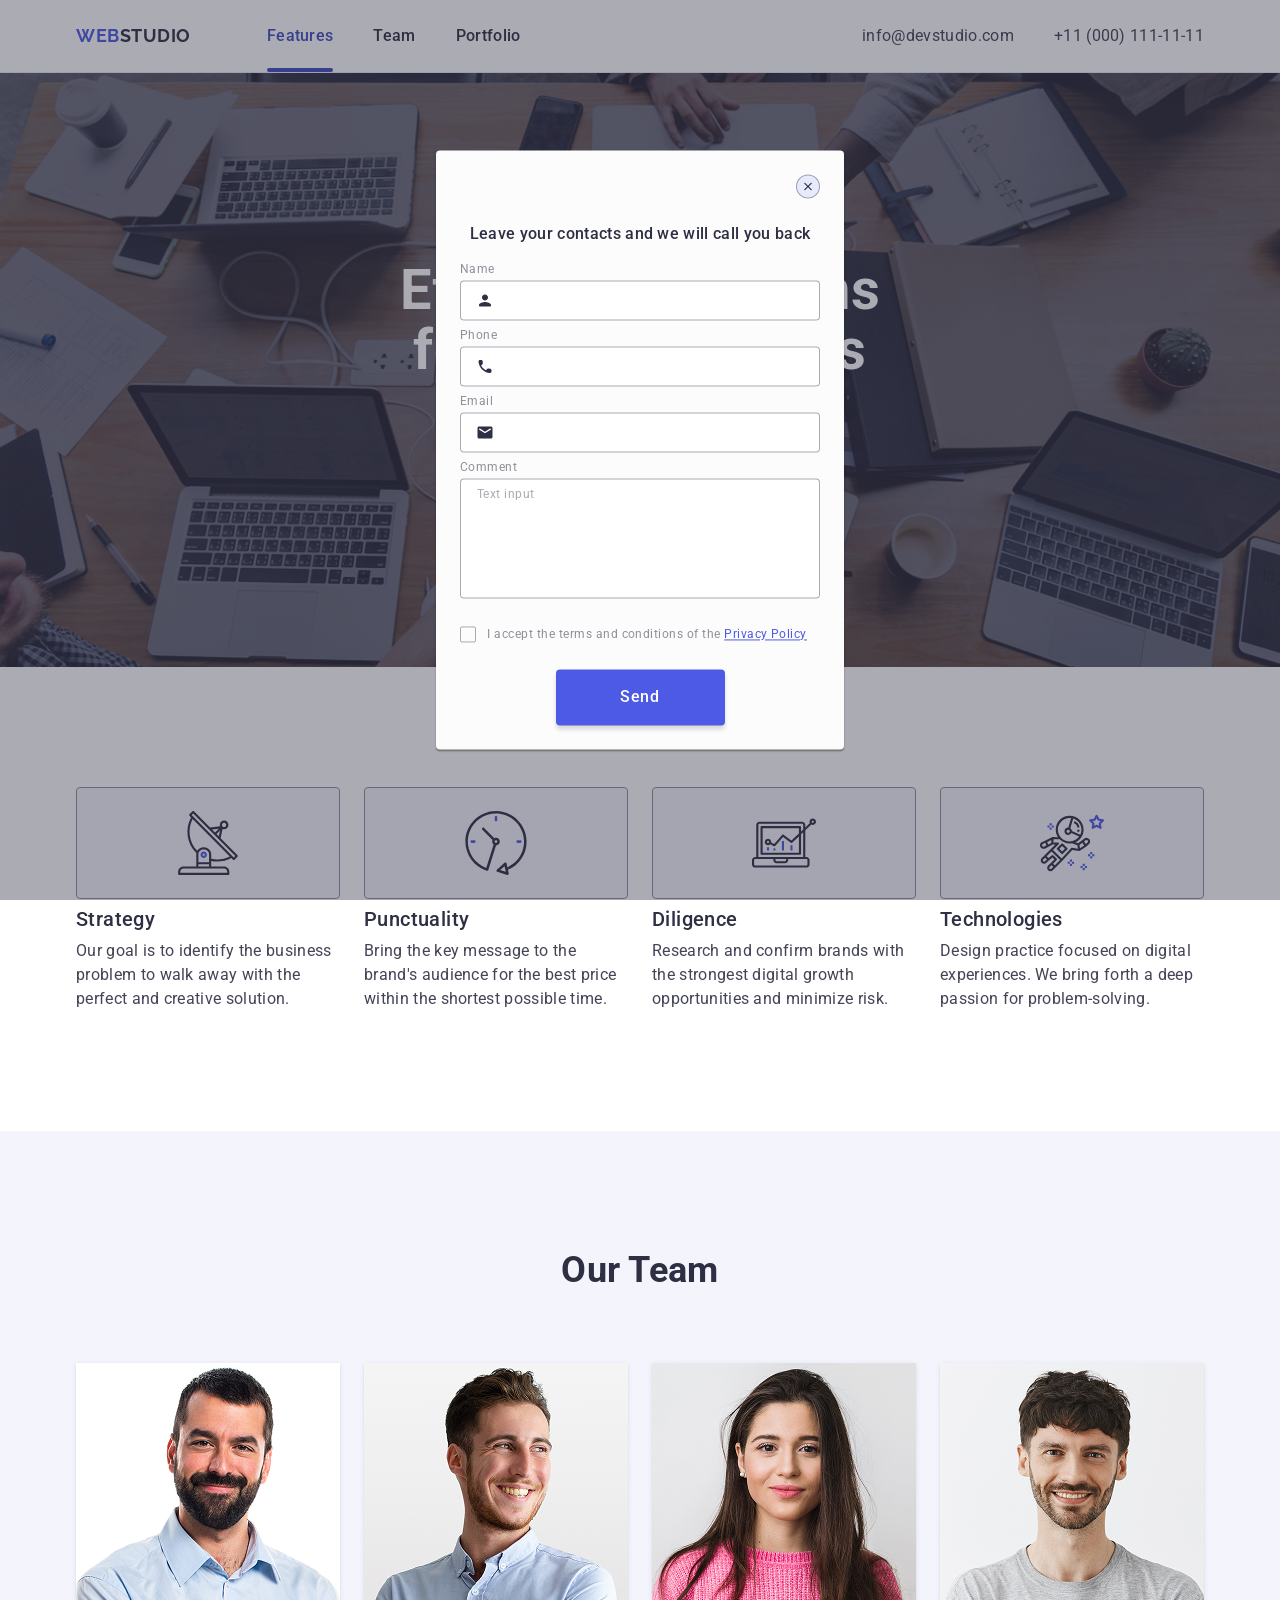
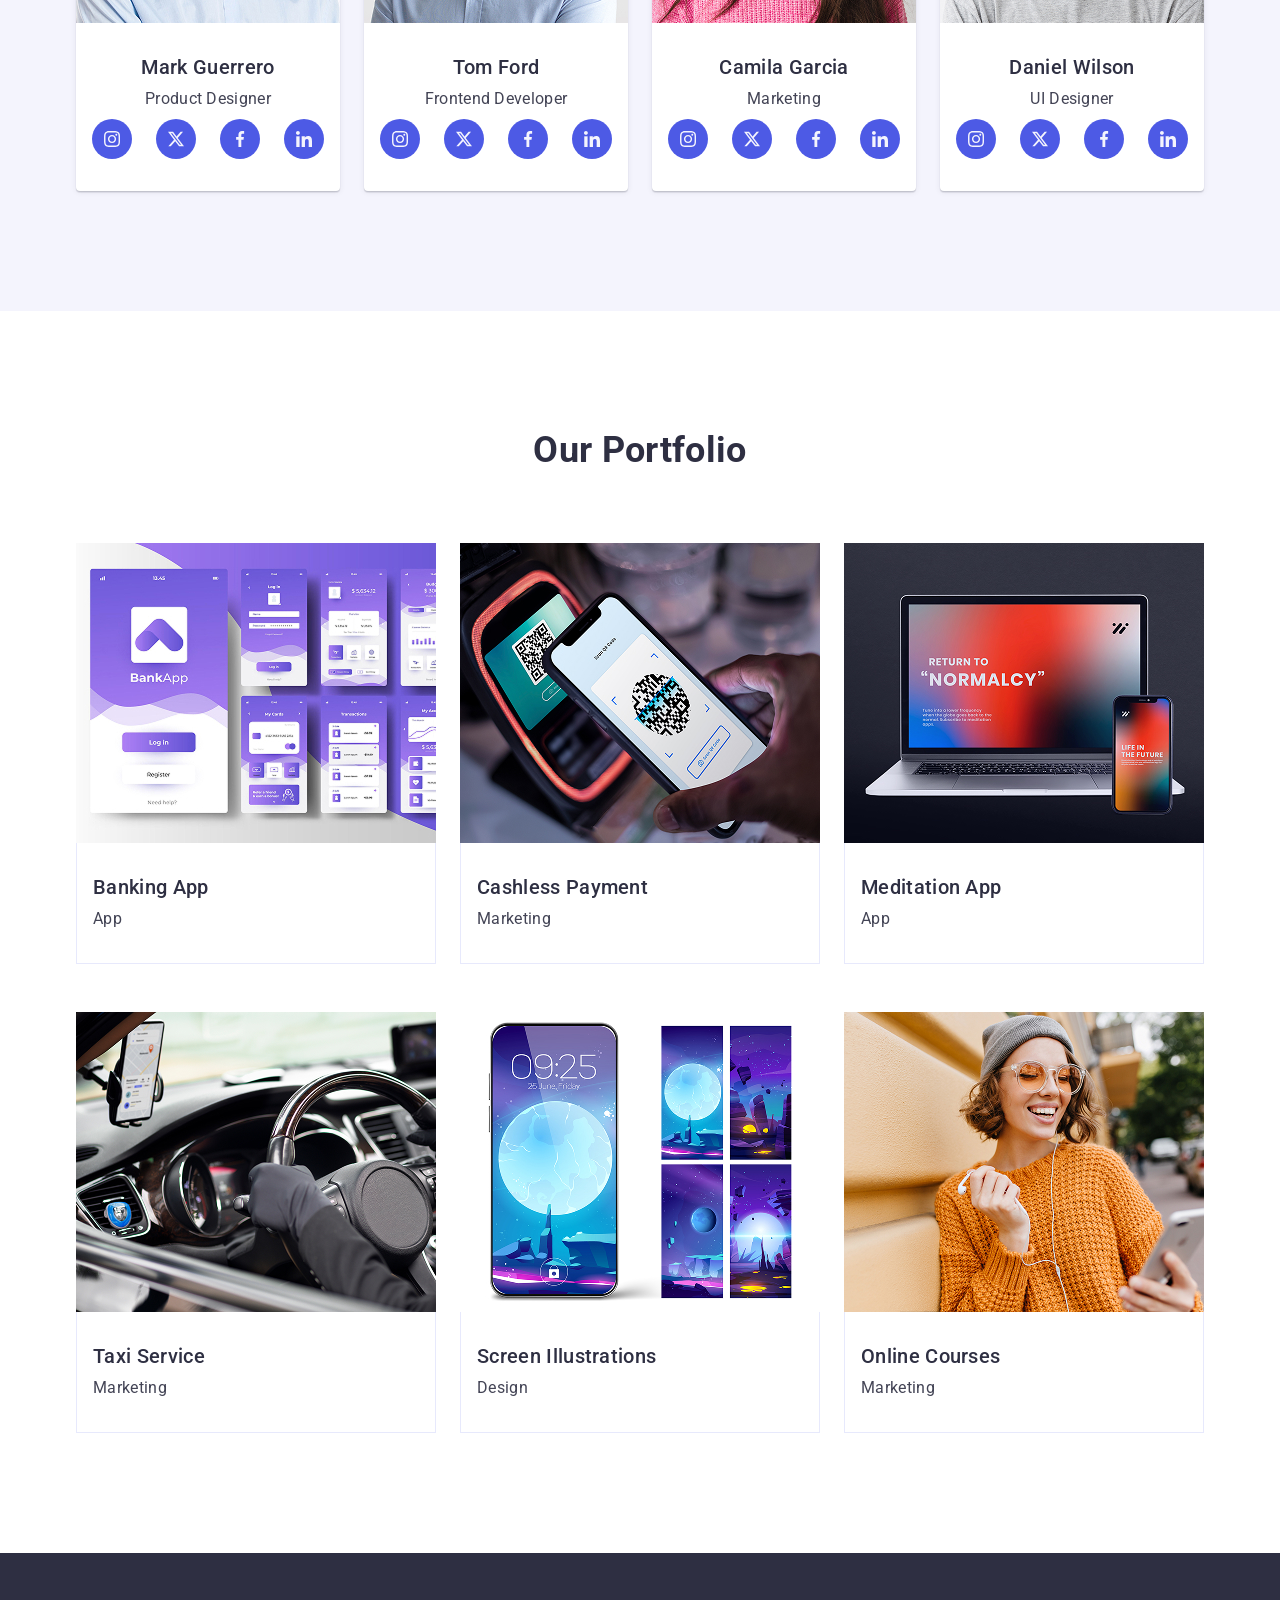
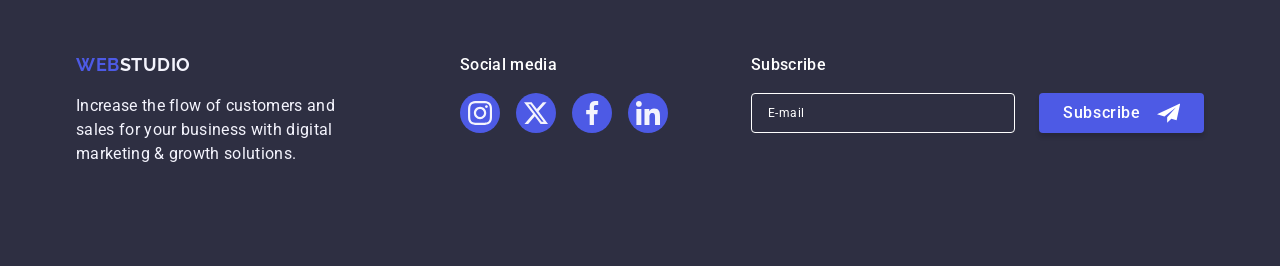
<file: index.html>
<!doctype html>
<html lang="en">
  <head>
    <meta charset="UTF-8" />
    <meta name="viewport" content="width=device-width, initial-scale=1.0" />
    <title>WebStudio</title>
    <link rel="preconnect" href="https://fonts.googleapis.com" />
    <link rel="preconnect" href="https://fonts.gstatic.com" crossorigin />
    <link
      href="https://fonts.googleapis.com/css2?family=Raleway:ital,wght@0,100..900;1,100..900&family=Roboto:ital,wght@0,100..900;1,100..900&display=swap"
      rel="stylesheet"
    />
    <link
      rel="stylesheet"
      href="https://cdnjs.cloudflare.com/ajax/libs/modern-normalize/3.0.1/modern-normalize.min.css"
      integrity="sha512-q6WgHqiHlKyOqslT/lgBgodhd03Wp4BEqKeW6nNtlOY4quzyG3VoQKFrieaCeSnuVseNKRGpGeDU3qPmabCANg=="
      crossorigin="anonymous"
      referrerpolicy="no-referrer"
    />
    <link rel="stylesheet" href="./css/main.css" />
  </head>
  <body>
    <!-- Header section -->
    <header class="header" id="header">
      <div class="container">
        <a class="header-logo logo" href="./index.html">
          <span class="accent">Web</span>Studio
        </a>
        <nav class="nav">
          <ul class="nav-list">
            <li class="nav-item">
              <a class="nav-link current" href="#features">Features</a>
            </li>
            <li class="nav-item">
              <a class="nav-link" href="#team">Team</a>
            </li>
            <li class="nav-item">
              <a class="nav-link" href="#portfolio">Portfolio</a>
            </li>
          </ul>
        </nav>
        <address class="address">
          <ul class="address-list">
            <li class="address-item">
              <a class="address-link" href="mailto:info@devstudio.com">
                info@devstudio.com
              </a>
            </li>
            <li class="address-item">
              <a class="address-link" href="tel:+110001111111">
                +11 (000) 111-11-11
              </a>
            </li>
          </ul>
        </address>
      </div>
    </header>
    <!-- Main section -->
    <main>
      <!-- Hero section -->
      <section class="hero" id="hero">
        <div class="container">
          <h1 class="hero-title">Effective Solutions for Your Business</h1>
          <button class="btn" type="button">Order Service</button>
        </div>
      </section>
      <!-- Features section -->
      <section class="features section" id="features">
        <div class="container">
          <h2 class="sr-only">Our Features</h2>
          <ul class="features-list">
            <li class="features-item">
              <div class="features-wrapper">
                <svg class="features-icon" width="64" height="64">
                  <use href="./images/icons.svg#antena"></use>
                </svg>
              </div>
              <h3 class="features-caption">Strategy</h3>
              <p class="features-text">
                Our goal is to identify the business problem to walk away with
                the perfect and creative solution.
              </p>
            </li>
            <li class="features-item">
              <div class="features-wrapper">
                <svg class="features-icon" width="64" height="64">
                  <use href="./images/icons.svg#clock"></use>
                </svg>
              </div>
              <h3 class="features-caption">Punctuality</h3>
              <p class="features-text">
                Bring the key message to the brand's audience for the best price
                within the shortest possible time.
              </p>
            </li>
            <li class="features-item">
              <div class="features-wrapper">
                <svg class="features-icon" width="64" height="64">
                  <use href="./images/icons.svg#diagram"></use>
                </svg>
              </div>
              <h3 class="features-caption">Diligence</h3>
              <p class="features-text">
                Research and confirm brands with the strongest digital growth
                opportunities and minimize risk.
              </p>
            </li>
            <li class="features-item">
              <div class="features-wrapper">
                <svg class="features-icon" width="64" height="64">
                  <use href="./images/icons.svg#astronaut"></use>
                </svg>
              </div>
              <h3 class="features-caption">Technologies</h3>
              <p class="features-text">
                Design practice focused on digital experiences. We bring forth a
                deep passion for problem-solving.
              </p>
            </li>
          </ul>
        </div>
      </section>
      <!-- Team section -->
      <section class="team section" id="team">
        <div class="container">
          <h2 class="team-title section-title">Our Team</h2>
          <ul class="team-list">
            <li class="team-item">
              <img
                class="team-avatar"
                src="./images/team-1.jpg"
                alt="Mark Guerrero"
                width="264"
                height="260"
              />
              <div class="team-item-text">
                <h3 class="team-author">Mark Guerrero</h3>
                <p class="team-text">Product Designer</p>
                <div class="team-wrapper">
                  <ul class="team-social-list">
                    <li class="team-social-item">
                      <a
                        class="team-link"
                        href="https://instagram.com"
                        target="_blank"
                        rel="noopener noreferrer"
                      >
                        <svg class="team-icon" width="16" height="16">
                          <use href="./images/icons.svg#instagram"></use>
                        </svg>
                      </a>
                    </li>
                    <li class="team-social-item">
                      <a
                        class="team-link"
                        href="https://twitter.com"
                        target="_blank"
                        rel="noopener noreferrer"
                      >
                        <svg class="team-icon" width="16" height="16">
                          <use href="./images/icons.svg#twitter"></use>
                        </svg>
                      </a>
                    </li>
                    <li class="team-social-item">
                      <a
                        class="team-link"
                        href="https://www.facebook.com/?locale=ru_RU"
                        target="_blank"
                        rel="noopener noreferrer"
                      >
                        <svg class="team-icon" width="16" height="16">
                          <use href="./images/icons.svg#facebook"></use>
                        </svg>
                      </a>
                    </li>
                    <li class="team-social-item">
                      <a
                        class="team-link"
                        href="https://ua.linkedin.com/"
                        target="_blank"
                        rel="noopener noreferrer"
                      >
                        <svg class="team-icon" width="16" height="16">
                          <use href="./images/icons.svg#linkedin"></use>
                        </svg>
                      </a>
                    </li>
                  </ul>
                </div>
              </div>
            </li>
            <li class="team-item">
              <img
                class="team-avatar"
                src="./images/team-2.jpg"
                alt="Tom Ford"
                width="264"
                height="260"
              />
              <div class="team-item-text">
                <h3 class="team-author">Tom Ford</h3>
                <p class="team-text">Frontend Developer</p>
                <div class="team-wrapper">
                  <ul class="team-social-list">
                    <li class="team-social-item">
                      <a
                        class="team-link"
                        href="https://instagram.com"
                        target="_blank"
                        rel="noopener noreferrer"
                      >
                        <svg class="team-icon" width="16" height="16">
                          <use href="./images/icons.svg#instagram"></use>
                        </svg>
                      </a>
                    </li>
                    <li class="team-social-item">
                      <a
                        class="team-link"
                        href="https://twitter.com"
                        target="_blank"
                        rel="noopener noreferrer"
                      >
                        <svg class="team-icon" width="16" height="16">
                          <use href="./images/icons.svg#twitter"></use>
                        </svg>
                      </a>
                    </li>
                    <li class="team-social-item">
                      <a
                        class="team-link"
                        href="https://www.facebook.com/?locale=ru_RU"
                        target="_blank"
                        rel="noopener noreferrer"
                      >
                        <svg class="team-icon" width="16" height="16">
                          <use href="./images/icons.svg#facebook"></use>
                        </svg>
                      </a>
                    </li>
                    <li class="team-social-item">
                      <a
                        class="team-link"
                        href="https://ua.linkedin.com/"
                        target="_blank"
                        rel="noopener noreferrer"
                      >
                        <svg class="team-icon" width="16" height="16">
                          <use href="./images/icons.svg#linkedin"></use>
                        </svg>
                      </a>
                    </li>
                  </ul>
                </div>
              </div>
            </li>
            <li class="team-item">
              <img
                class="team-avatar"
                src="./images/team-3.jpg"
                alt="Camila Garcia"
                width="264"
                height="260"
              />
              <div class="team-item-text">
                <h3 class="team-author">Camila Garcia</h3>
                <p class="team-text">Marketing</p>
                <div class="team-wrapper">
                  <ul class="team-social-list">
                    <li class="team-social-item">
                      <a
                        class="team-link"
                        href="https://instagram.com"
                        target="_blank"
                        rel="noopener noreferrer"
                      >
                        <svg class="team-icon" width="16" height="16">
                          <use href="./images/icons.svg#instagram"></use>
                        </svg>
                      </a>
                    </li>
                    <li class="team-social-item">
                      <a
                        class="team-link"
                        href="https://twitter.com"
                        target="_blank"
                        rel="noopener noreferrer"
                      >
                        <svg class="team-icon" width="16" height="16">
                          <use href="./images/icons.svg#twitter"></use>
                        </svg>
                      </a>
                    </li>
                    <li class="team-social-item">
                      <a
                        class="team-link"
                        href="https://www.facebook.com/?locale=ru_RU"
                        target="_blank"
                        rel="noopener noreferrer"
                      >
                        <svg class="team-icon" width="16" height="16">
                          <use href="./images/icons.svg#facebook"></use>
                        </svg>
                      </a>
                    </li>
                    <li class="team-social-item">
                      <a
                        class="team-link"
                        href="https://ua.linkedin.com/"
                        target="_blank"
                        rel="noopener noreferrer"
                      >
                        <svg class="team-icon" width="16" height="16">
                          <use href="./images/icons.svg#linkedin"></use>
                        </svg>
                      </a>
                    </li>
                  </ul>
                </div>
              </div>
            </li>
            <li class="team-item">
              <img
                class="team-avatar"
                src="./images/team-4.jpg"
                alt="Daniel Wilson"
                width="264"
                height="260"
              />
              <div class="team-item-text">
                <h3 class="team-author">Daniel Wilson</h3>
                <p class="team-text">UI Designer</p>
                <div class="team-wrapper">
                  <ul class="team-social-list">
                    <li class="team-social-item">
                      <a
                        class="team-link"
                        href="https://instagram.com"
                        target="_blank"
                        rel="noopener noreferrer"
                      >
                        <svg class="team-icon" width="16" height="16">
                          <use href="./images/icons.svg#instagram"></use>
                        </svg>
                      </a>
                    </li>
                    <li class="team-social-item">
                      <a
                        class="team-link"
                        href="https://twitter.com"
                        target="_blank"
                        rel="noopener noreferrer"
                      >
                        <svg class="team-icon" width="16" height="16">
                          <use href="./images/icons.svg#twitter"></use>
                        </svg>
                      </a>
                    </li>
                    <li class="team-social-item">
                      <a
                        class="team-link"
                        href="https://www.facebook.com/?locale=ru_RU"
                        target="_blank"
                        rel="noopener noreferrer"
                      >
                        <svg class="team-icon" width="16" height="16">
                          <use href="./images/icons.svg#facebook"></use>
                        </svg>
                      </a>
                    </li>
                    <li class="team-social-item">
                      <a
                        class="team-link"
                        href="https://ua.linkedin.com/"
                        target="_blank"
                        rel="noopener noreferrer"
                      >
                        <svg class="team-icon" width="16" height="16">
                          <use href="./images/icons.svg#linkedin"></use>
                        </svg>
                      </a>
                    </li>
                  </ul>
                </div>
              </div>
            </li>
          </ul>
        </div>
      </section>
      <!-- Portfolio section -->
      <section class="portfolio section" id="portfolio">
        <div class="container">
          <h2 class="portfolio-title section-title">Our Portfolio</h2>
          <ul class="portfolio-list">
            <li class="portfolio-item">
              <div class="portfolio-thumb">
                <img
                  class="portfolio-pic"
                  src="./images/portfolio-1.jpg"
                  alt="Project Image"
                  width="360"
                  height="300"
                />
                <p class="overlay">
                  14 Stylish and User-Friendly App Design Concepts · Task
                  Manager App · Calorie Tracker App · Exotic Fruit Ecommerce App
                  · Cloud Storage App
                </p>
              </div>
              <div class="portfolio-item-text">
                <h3 class="portfolio-caption">Banking App</h3>
                <p class="portfolio-text">App</p>
              </div>
            </li>
            <li class="portfolio-item">
              <div class="portfolio-thumb">
                <img
                  class="portfolio-pic"
                  src="./images/portfolio-2.jpg"
                  alt="Project Image"
                  width="360"
                  height="300"
                />
                <p class="overlay">
                  14 Stylish and User-Friendly App Design Concepts · Task
                  Manager App · Calorie Tracker App · Exotic Fruit Ecommerce App
                  · Cloud Storage App
                </p>
              </div>
              <div class="portfolio-item-text">
                <h3 class="portfolio-caption">Cashless Payment</h3>
                <p class="portfolio-text">Marketing</p>
              </div>
            </li>
            <li class="portfolio-item">
              <div class="portfolio-thumb">
                <img
                  class="portfolio-pic"
                  src="./images/portfolio-3.jpg"
                  alt="Project Image"
                  width="360"
                  height="300"
                />
                <p class="overlay">
                  14 Stylish and User-Friendly App Design Concepts · Task
                  Manager App · Calorie Tracker App · Exotic Fruit Ecommerce App
                  · Cloud Storage App
                </p>
              </div>
              <div class="portfolio-item-text">
                <h3 class="portfolio-caption">Meditation App</h3>
                <p class="portfolio-text">App</p>
              </div>
            </li>
            <li class="portfolio-item">
              <div class="portfolio-thumb">
                <img
                  class="portfolio-pic"
                  src="./images/portfolio-4.jpg"
                  alt="Project Image"
                  width="360"
                  height="300"
                />
                <p class="overlay">
                  14 Stylish and User-Friendly App Design Concepts · Task
                  Manager App · Calorie Tracker App · Exotic Fruit Ecommerce App
                  · Cloud Storage App
                </p>
              </div>
              <div class="portfolio-item-text">
                <h3 class="portfolio-caption">Taxi Service</h3>
                <p class="portfolio-text">Marketing</p>
              </div>
            </li>
            <li class="portfolio-item">
              <div class="portfolio-thumb">
                <img
                  class="portfolio-pic"
                  src="./images/portfolio-5.jpg"
                  alt="Project Image"
                  width="360"
                  height="300"
                />
                <p class="overlay">
                  14 Stylish and User-Friendly App Design Concepts · Task
                  Manager App · Calorie Tracker App · Exotic Fruit Ecommerce App
                  · Cloud Storage App
                </p>
              </div>
              <div class="portfolio-item-text">
                <h3 class="portfolio-caption">Screen Illustrations</h3>
                <p class="portfolio-text">Design</p>
              </div>
            </li>
            <li class="portfolio-item">
              <div class="portfolio-thumb">
                <img
                  class="portfolio-pic"
                  src="./images/portfolio-6.jpg"
                  alt="Project Image"
                  width="360"
                  height="300"
                />
                <p class="overlay">
                  14 Stylish and User-Friendly App Design Concepts · Task
                  Manager App · Calorie Tracker App · Exotic Fruit Ecommerce App
                  · Cloud Storage App
                </p>
              </div>
              <div class="portfolio-item-text">
                <h3 class="portfolio-caption">Online Courses</h3>
                <p class="portfolio-text">Marketing</p>
              </div>
            </li>
          </ul>
        </div>
      </section>
    </main>
    <!-- Footer section -->
    <footer class="footer" id="footer">
      <div class="container">
        <div class="footer-wrapper">
          <a class="footer-logo logo" href="./index.html">
            <span class="accent">Web</span>Studio
          </a>
          <p class="footer-text">
            Increase the flow of customers and sales for your business with
            digital marketing & growth solutions.
          </p>
        </div>
        <div class="footer-social">
          <p class="footer-caption">Social media</p>
          <ul class="footer-list">
            <li class="footer-item">
              <a
                class="footer-link"
                href="https://instagram.com"
                target="_blank"
                rel="noopener noreferrer"
              >
                <svg class="footer-icon" width="24" height="24">
                  <use href="./images/icons.svg#instagram"></use>
                </svg>
              </a>
            </li>
            <li class="footer-item">
              <a
                class="footer-link"
                href="https://twitter.com"
                target="_blank"
                rel="noopener noreferrer"
              >
                <svg class="footer-icon" width="24" height="24">
                  <use href="./images/icons.svg#twitter"></use>
                </svg>
              </a>
            </li>
            <li class="footer-item">
              <a
                class="footer-link"
                href="https://www.facebook.com/?locale=ru_RU"
                target="_blank"
                rel="noopener noreferrer"
              >
                <svg class="footer-icon" width="24" height="24">
                  <use href="./images/icons.svg#facebook"></use>
                </svg>
              </a>
            </li>
            <li class="footer-item">
              <a
                class="footer-link"
                href="https://ua.linkedin.com/"
                target="_blank"
                rel="noopener noreferrer"
              >
                <svg class="footer-icon" width="24" height="24">
                  <use href="./images/icons.svg#linkedin"></use>
                </svg>
              </a>
            </li>
          </ul>
        </div>
        <div class="footer-subscribe">
          <p class="footer-caption">Subscribe</p>
          <form class="footer-subscribe-form" name="subscription">
            <input
              class="footer-subscribe-input"
              type="email"
              name="user_subscribe"
              placeholder="E-mail"
            />

            <button class="btn footer-btn" type="submit">
              Subscribe
              <svg class="footer-subscribe-icon" width="24" height="24">
                <use href="./images/icons.svg#send"></use>
              </svg>
            </button>
          </form>
        </div>
      </div>
    </footer>
    <!-- Modal window -->
    <div class="backdrop is-open" id="modal">
      <div class="modal">
        <button class="modal-btn" type="button" aria-label="close modal button">
          <svg class="modal-btn-icon" width="8" height="8">
            <use href="./images/icons.svg#close"></use>
          </svg>
        </button>
        <p class="modal-caption">
          Leave your contacts and we will call you back
        </p>
        <form class="modal-form" name="order_service">
          <div class="modal-form-field">
            <label class="modal-form-label" for="user_name">Name</label>
            <div class="modal-form-wrapper">
              <input
                class="modal-form-input"
                type="text"
                id="user_name"
                name="user_name"
                required
                minlength="2"
              />
              <svg class="modal-form-icon" width="18" height="24">
                <use href="./images/icons.svg#person"></use>
              </svg>
            </div>
          </div>
          <div class="modal-form-field">
            <label class="modal-form-label" for="user_phone">Phone</label>
            <div class="modal-form-wrapper">
              <input
                class="modal-form-input"
                type="tel"
                id="user_phone"
                name="user_phone"
                required
              />
              <svg class="modal-form-icon" width="18" height="24">
                <use href="./images/icons.svg#phone"></use>
              </svg>
            </div>
          </div>
          <div class="modal-form-field">
            <label class="modal-form-label" for="user_email">Email</label>
            <div class="modal-form-wrapper">
              <input
                class="modal-form-input"
                type="email"
                id="user_email"
                name="user_email"
                required
              />
              <svg class="modal-form-icon" width="18" height="24">
                <use href="./images/icons.svg#email"></use>
              </svg>
            </div>
          </div>
          <div class="modal-form-field">
            <label class="modal-form-label" for="user_comment">Comment</label>
            <div class="modal-form-wrapper">
              <textarea
                class="modal-form-comment"
                name="user_comment"
                id="user_comment"
                placeholder="Text input"
                required
                minlength="20"
              ></textarea>
            </div>
          </div>
          <div class="modal-form-agreement">
            <input
              class="checkbox sr-only"
              type="checkbox"
              name="user_policy"
              id="user_policy"
              required
            />
            <label class="modal-form-policy" for="user_policy">
              <span class="modal-form-checkbox">
                <svg class="modal-form-checkbox-icon" width="10" height="8">
                  <use href="./images/icons.svg#check-mark"></use>
                </svg>
              </span>
              I accept the terms and conditions of the
              <a
                class="modal-form-link"
                href="#"
                target="_blank"
                rel="noopener noreferrer"
                >Privacy Policy</a
              >
            </label>
          </div>
          <button class="btn submit" type="submit">Send</button>
        </form>
      </div>
    </div>
  </body>
</html>
</file>
<file: css/main.css>
@import './common.css';

@import './header.css';
@import './hero.css';
@import './features.css';
@import './team.css';
@import './portfolio.css';
@import './footer.css';
@import './modal.css';
</file>
